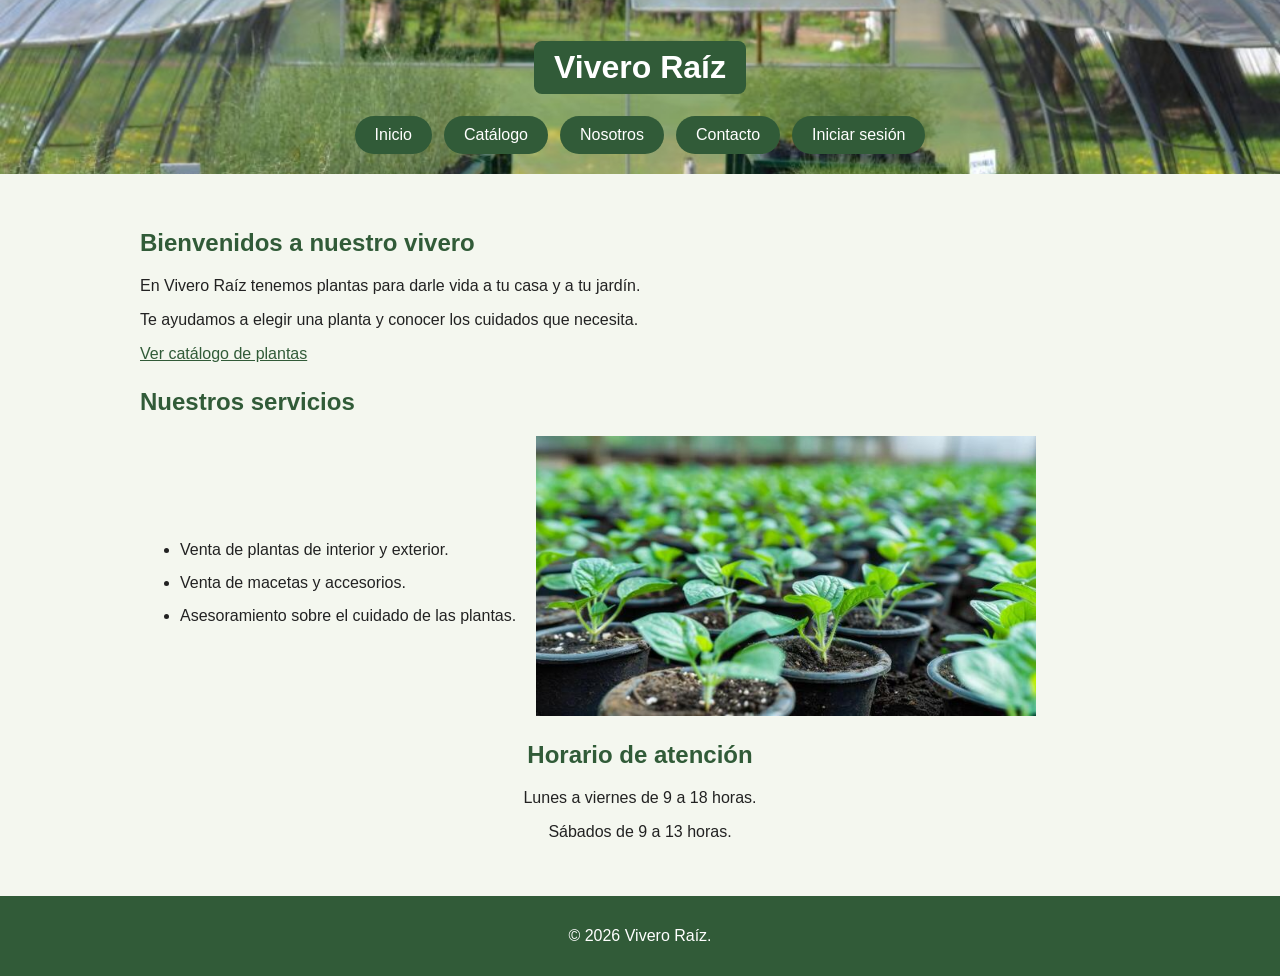
<file: index.html>
<!DOCTYPE html>
<html lang="es">
<head>
    <meta charset="UTF-8">
    <meta name="viewport" content="width=device-width, initial-scale=1.0">
    <title>Inicio - Vivero Raíz</title>
    <link rel="stylesheet" href="css/general.css">
    <link rel="stylesheet" href="css/index.css">
</head>
<body>
    <header>
        <h1>Vivero Raíz</h1>
        <nav>
            <ul>
                <li><a href="index.html">Inicio</a></li>
                <li><a href="catalogo.html">Catálogo</a></li>
                <li><a href="nosotros.html">Nosotros</a></li>
                <li><a href="contacto.html">Contacto</a></li>
                <li id="entrada"><a href="login.html">Iniciar sesión</a></li>
                <li id="listado" hidden><a href="listado.html">Gestión de plantas</a></li>
                <li id="salida" hidden><button type="button" id="cerrar">Cerrar sesión</button></li>
    
            </ul>
        </nav>

    </header>

    <main>
        <section>
            <h2>Bienvenidos a nuestro vivero</h2>
            <p>En Vivero Raíz tenemos plantas para darle vida
               a tu casa y a tu jardín.</p>
            <p>Te ayudamos a elegir una planta y conocer
               los cuidados que necesita.</p>
            <a href="catalogo.html">Ver catálogo de plantas</a>
        </section>

        <section>
            <h2>Nuestros servicios</h2>
            <div>
                <ul>
                    <li>Venta de plantas de interior y exterior.</li>
                    <li>Venta de macetas y accesorios.</li>
                    <li>Asesoramiento sobre el cuidado de las plantas.</li>
                </ul>
                <img src="img/viv chico.jpg" alt="Plantas del vivero">
            </div>

        </section>

        <section class="atencion">
            <h2>Horario de atención</h2>
            <p>Lunes a viernes de 9 a 18 horas.</p>
            <p>Sábados de 9 a 13 horas.</p>
        </section>
    </main>

    <footer>
        <p>&copy; 2026 Vivero Raíz.</p>
    </footer>
    <script src="js/sesion.js"></script>
</body>
</html>
</file>
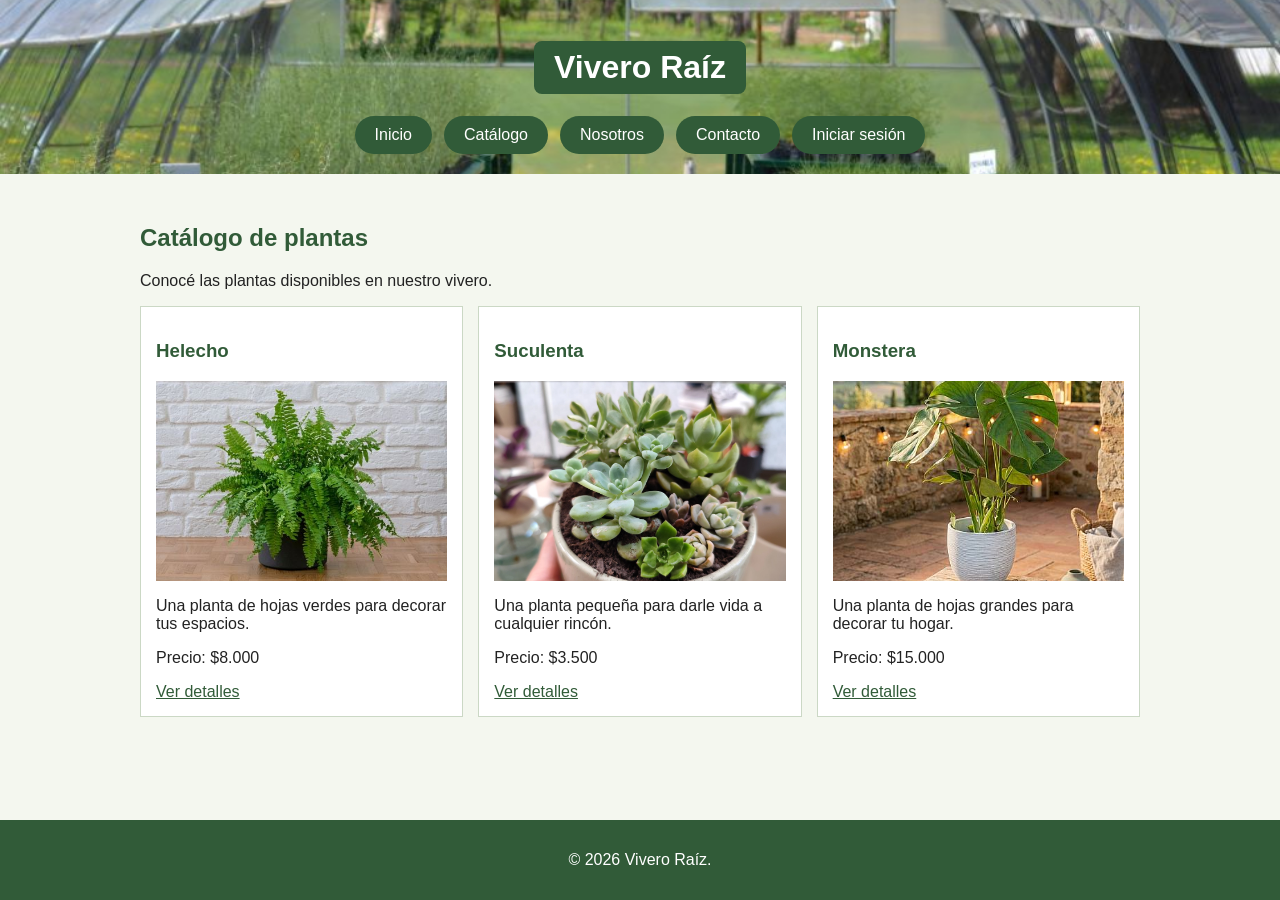
<file: catalogo.html>
<!DOCTYPE html>
<html lang="es">
<head>
    <meta charset="UTF-8">
    <meta name="viewport" content="width=device-width, initial-scale=1.0">
    <title>Catálogo - Vivero Raíz</title>
    <link rel="stylesheet" href="css/general.css">
    <link rel="stylesheet" href="css/catalogo.css">
</head>
<body>
    <header>
        <h1>Vivero Raíz</h1>
        <nav>
            <ul>
                <li><a href="index.html">Inicio</a></li>
                <li><a href="catalogo.html">Catálogo</a></li>
                <li><a href="nosotros.html">Nosotros</a></li>
                <li><a href="contacto.html">Contacto</a></li>
                <li id="entrada"><a href="login.html">Iniciar sesión</a></li>
                <li id="listado" hidden><a href="listado.html">Gestión de plantas</a></li>
                <li id="salida" hidden><button type="button" id="cerrar">Cerrar sesión</button></li>
            </ul>
        </nav>

    </header>

    <main>
        <h2>Catálogo de plantas</h2>
        <p>Conocé las plantas disponibles en nuestro vivero.</p>

        <section>
            <article class="tarjeta">
                <h3>Helecho</h3>
                <div><img src="img/Helecho.jpg" alt="Helecho"></div>
                <p>Una planta de hojas verdes para decorar tus espacios.</p>
                <p>Precio: $8.000</p>
                <a href="planta.html#helecho">Ver detalles</a>
            </article>

            <article class="tarjeta">
                <h3>Suculenta</h3>
                <div><img src="img/suculenta.webp" alt="Suculenta"></div>
                <p>Una planta pequeña para darle vida a cualquier rincón.</p>
                <p>Precio: $3.500</p>
                <a href="planta.html#suculenta">Ver detalles</a>
            </article>

            <article class="tarjeta">
                <h3>Monstera</h3>
                <div><img src="img/monstera.jpg" alt="Monstera"></div>
                <p>Una planta de hojas grandes para decorar tu hogar.</p>
                <p>Precio: $15.000</p>
                <a href="planta.html#monstera">Ver detalles</a>
            </article>
        </section>
    </main>

    <footer>
        <p>&copy; 2026 Vivero Raíz.</p>
    </footer>
    <script src="js/sesion.js"></script>
</body>
</html>
</file>
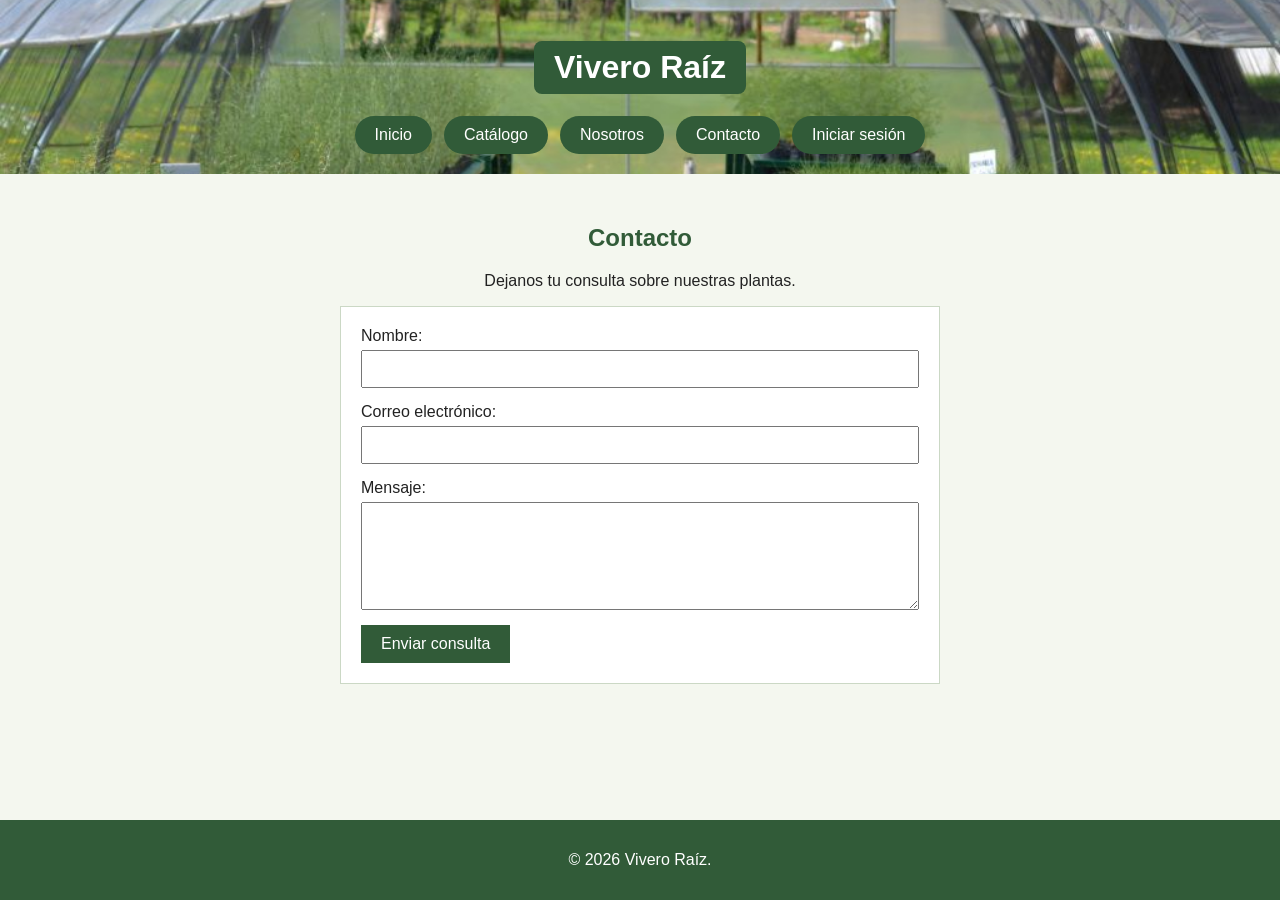
<file: contacto.html>
<!DOCTYPE html>
<html lang="es">
<head>
    <meta charset="UTF-8">
    <meta name="viewport" content="width=device-width, initial-scale=1.0">
    <title>Contacto - Vivero Raíz</title>
    <link rel="stylesheet" href="css/general.css">
    <link rel="stylesheet" href="css/contacto.css">
</head>
<body>
    <header>
        <h1>Vivero Raíz</h1>
        <nav>
            <ul>
                <li><a href="index.html">Inicio</a></li>
                <li><a href="catalogo.html">Catálogo</a></li>
                <li><a href="nosotros.html">Nosotros</a></li>
                <li><a href="contacto.html">Contacto</a></li>
                <li id="entrada"><a href="login.html">Iniciar sesión</a></li>
                <li id="listado" hidden><a href="listado.html">Gestión de plantas</a></li>
                <li id="salida" hidden><button type="button" id="cerrar">Cerrar sesión</button></li>
            </ul>
        </nav>

    </header>

    <main class="formulario">
        <h2>Contacto</h2>
        <p>Dejanos tu consulta sobre nuestras plantas.</p>

        <form>
            <div>
                <label>Nombre:
                <input type="text"></label>
            </div>

            <div>
                <label>Correo electrónico:
                <input type="email"></label>
            </div>

            <div>
                <label>Mensaje:
                <textarea
                          rows="5"></textarea></label>
            </div>

            <button type="button">Enviar consulta</button>

        </form>
    </main>

    <footer>
        <p>&copy; 2026 Vivero Raíz.</p>
    </footer>
    <script src="js/sesion.js"></script>

</body>
</html>
</file>
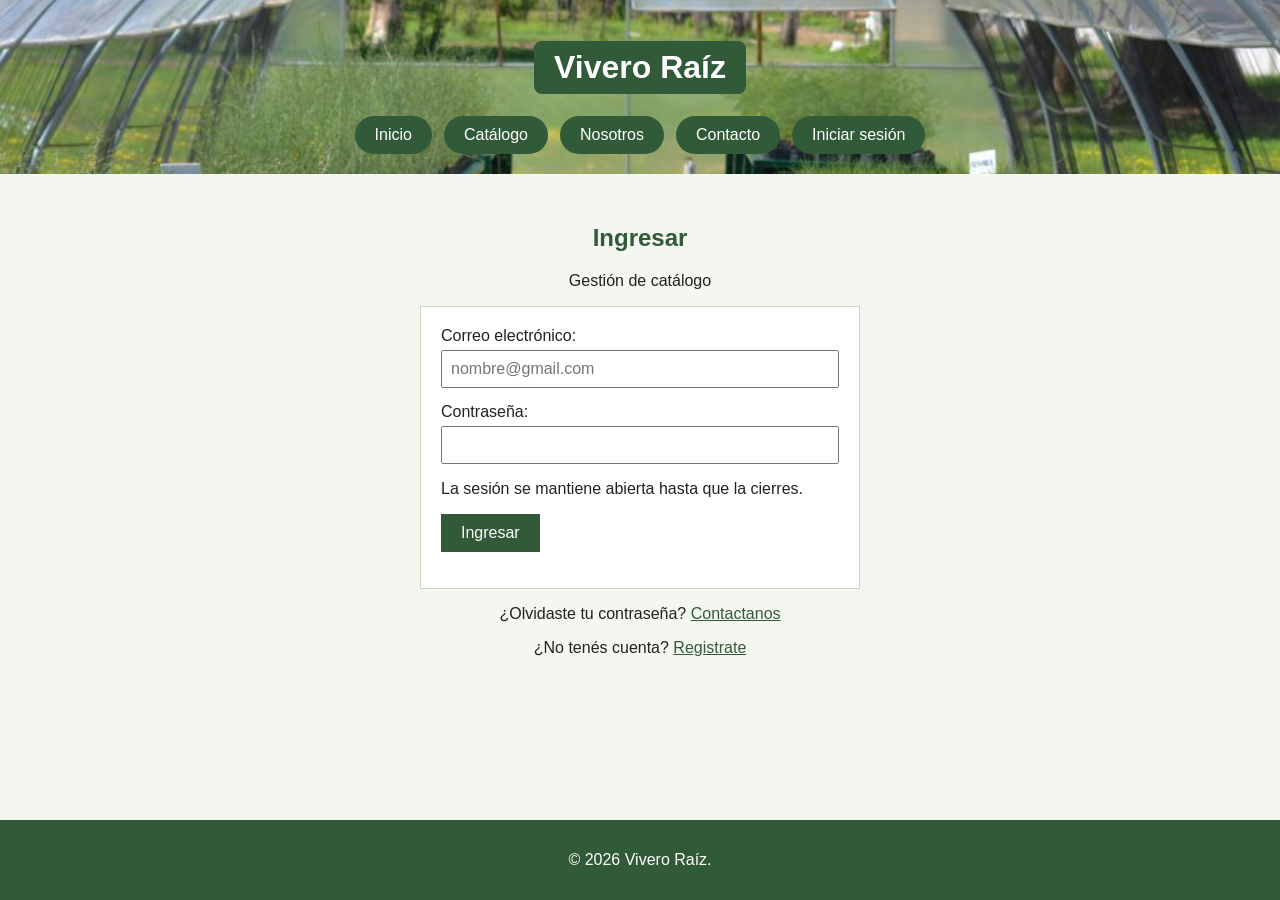
<file: formulario.html>
<!DOCTYPE html>
<html lang="es">
<head>
    <meta charset="UTF-8">
    <meta name="viewport" content="width=device-width, initial-scale=1.0">
    <title>Formulario de planta - Vivero Raíz</title>
    <link rel="stylesheet" href="css/general.css">
    <link rel="stylesheet" href="css/formulario.css">
</head>
<body class="gestion">
    <header>
        <h1>Vivero Raíz</h1>
        <nav>
            <ul>
                <li><a href="index.html">Inicio</a></li>
                <li><a href="catalogo.html">Catálogo</a></li>
                <li><a href="nosotros.html">Nosotros</a></li>
                <li><a href="contacto.html">Contacto</a></li>
                <li id="entrada"><a href="login.html">Iniciar sesión</a></li>
                <li id="listado" hidden><a href="listado.html">Gestión de plantas</a></li>
                <li id="salida" hidden><button type="button" id="cerrar">Cerrar sesión</button></li>
            </ul>
        </nav>

    </header>

    <main class="formulario">
        <h2>Agregar una planta</h2>
        <p>Completá los datos de la planta.</p>
        <p>Este formulario es una maqueta: todavía no guarda cambios.</p>

        <form>
            <div>
                <label>Nombre de la planta:
                <input type="text"></label>
            </div>

            <div>
                <label>Descripción:
                <textarea
                          rows="4"></textarea></label>
            </div>

            <div>
                <label>Precio:
                <input type="number"></label>
            </div>

            <div>
                <label>Categoría:
                <select>
                    <option value="">Seleccioná una categoría</option>
                    <option value="interior">Interior</option>
                    <option value="exterior">Exterior</option>
                    <option value="suculentas">Suculentas</option>
                </select></label>
            </div>

            <div>
                <label>Imagen de la planta:
                <input type="file"></label>
            </div>

            <div>
                <label>Cuidados:
                <textarea
                          rows="4"></textarea></label>
            </div>

            <button type="button">Guardar planta</button>

        </form>

        <p><a href="listado.html">Cancelar y volver al listado</a></p>
    </main>

    <footer>
        <p>&copy; 2026 Vivero Raíz.</p>
    </footer>
    <script src="js/sesion.js"></script>

</body>
</html>
</file>
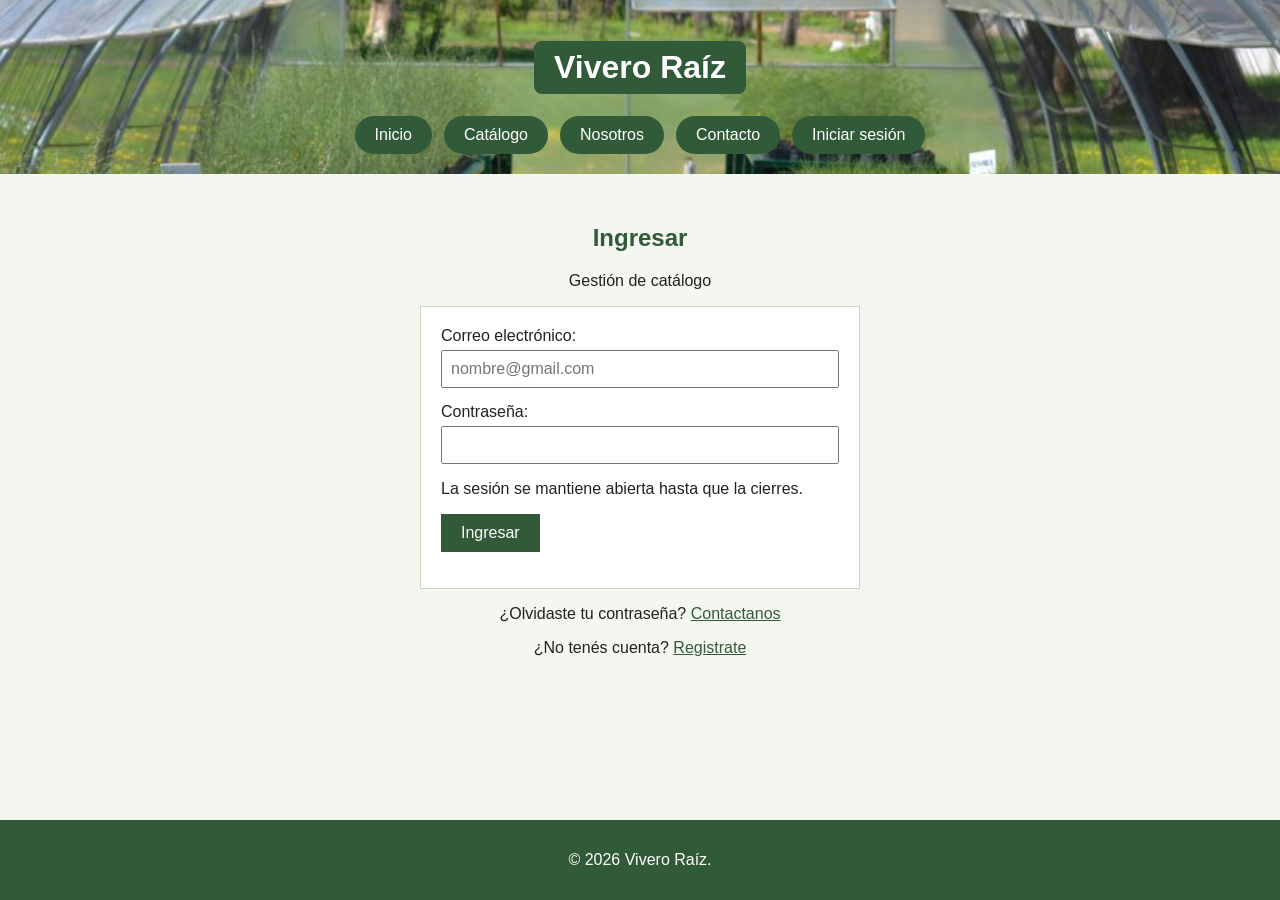
<file: listado.html>
<!DOCTYPE html>
<html lang="es">
<head>
    <meta charset="UTF-8">
    <meta name="viewport" content="width=device-width, initial-scale=1.0">
    <title>Listado - Vivero Raíz</title>
    <link rel="stylesheet" href="css/general.css">
    <link rel="stylesheet" href="css/listado.css">
</head>
<body class="gestion">
    <header>
        <h1>Vivero Raíz</h1>
        <nav>
            <ul>
                <li><a href="index.html">Inicio</a></li>
                <li><a href="catalogo.html">Catálogo</a></li>
                <li><a href="nosotros.html">Nosotros</a></li>
                <li><a href="contacto.html">Contacto</a></li>
                <li id="entrada"><a href="login.html">Iniciar sesión</a></li>
                <li id="listado" hidden><a href="listado.html">Gestión de plantas</a></li>
                <li id="salida" hidden><button type="button" id="cerrar">Cerrar sesión</button></li>
            </ul>
        </nav>

    </header>

    <main>
        <h2>Listado de plantas</h2>
        <p>Plantas disponibles en el vivero.</p>
        <table>
            <thead>
                <tr>
                    <th>Planta</th>
                    <th>Precio</th>
                    <th>Detalle</th>
                </tr>
            </thead>
            <tbody>
                <tr>
                    <td>Helecho</td>
                    <td>$8.000</td>
                    <td><a href="planta.html#helecho">Ver</a></td>
                </tr>
                <tr>
                    <td>Suculenta</td>
                    <td>$3.500</td>
                    <td><a href="planta.html#suculenta">Ver</a></td>
                </tr>
                <tr>
                    <td>Monstera</td>
                    <td>$15.000</td>
                    <td><a href="planta.html#monstera">Ver</a></td>
                </tr>
            </tbody>
        </table>
        <p><a href="formulario.html">Agregar planta (maqueta)</a></p>
    </main>

    <footer>
        <p>&copy; 2026 Vivero Raíz.</p>
    </footer>
    <script src="js/sesion.js"></script>
</body>
</html>
</file>
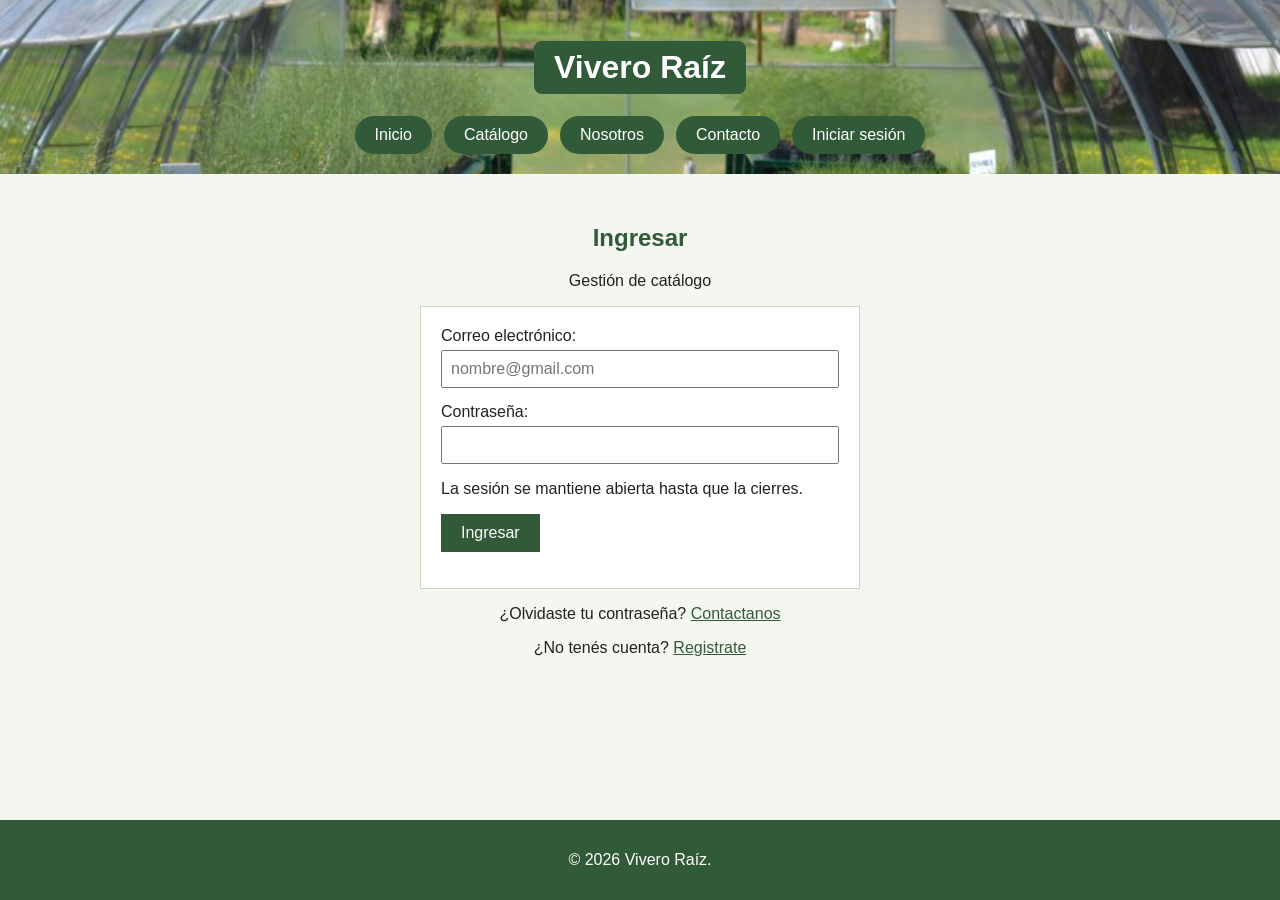
<file: login.html>
<!DOCTYPE html>
<html lang="es">
<head>
    <meta charset="UTF-8">
    <meta name="viewport" content="width=device-width, initial-scale=1.0">
    <title>Ingresar - Vivero Raíz</title>
    <link rel="stylesheet" href="css/general.css">
    <link rel="stylesheet" href="css/login.css">
</head>
<body>
    <header>
        <h1>Vivero Raíz</h1>
        <nav>
            <ul>
                <li><a href="index.html">Inicio</a></li>
                <li><a href="catalogo.html">Catálogo</a></li>
                <li><a href="nosotros.html">Nosotros</a></li>
                <li><a href="contacto.html">Contacto</a></li>
                <li id="entrada"><a href="login.html">Iniciar sesión</a></li>
                <li id="listado" hidden><a href="listado.html">Gestión de plantas</a></li>
                <li id="salida" hidden><button type="button" id="cerrar">Cerrar sesión</button></li>
            </ul>
        </nav>

    </header>

    <main class="formulario">
        <h2>Ingresar</h2>
        <p>Gestión de catálogo</p>

        <form id="login">
            <div>
                <label>Correo electrónico:
                <input type="text" id="email" name="email"
                       placeholder="nombre@gmail.com"></label>
            </div>

            <div>
                <label>Contraseña:
                <input type="password" id="password"
                       name="password"></label>
            </div>
            <p>La sesión se mantiene abierta hasta que la cierres.</p>

            <button type="submit">Ingresar</button>
            <p id="mensaje" role="alert"></p>
        </form>

        <p>
            ¿Olvidaste tu contraseña?
            <a href="contacto.html">Contactanos</a>
        </p>

        <p>
            ¿No tenés cuenta?
            <a href="registro.html">Registrate</a>
        </p>
    </main>

    <footer>
        <p>&copy; 2026 Vivero Raíz.</p>
    </footer>
    <script src="js/sesion.js"></script>
    <script src="js/login.js"></script>
</body>
</html>
</file>
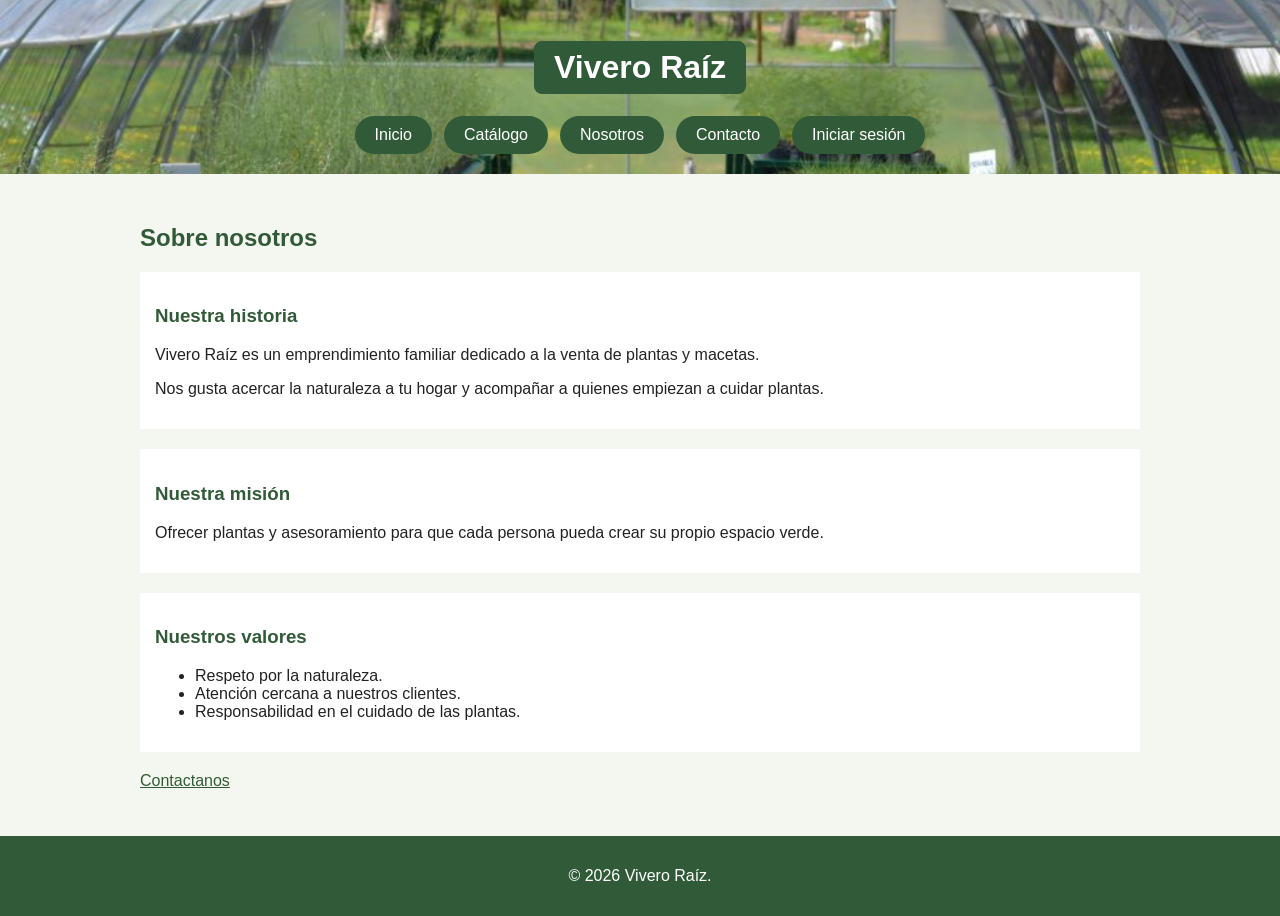
<file: nosotros.html>
<!DOCTYPE html>
<html lang="es">
<head>
    <meta charset="UTF-8">
    <meta name="viewport" content="width=device-width, initial-scale=1.0">
    <title>Nosotros - Vivero Raíz</title>
    <link rel="stylesheet" href="css/general.css">
    <link rel="stylesheet" href="css/nosotros.css">
</head>
<body>
    <header>
        <h1>Vivero Raíz</h1>
        <nav>
            <ul>
                <li><a href="index.html">Inicio</a></li>
                <li><a href="catalogo.html">Catálogo</a></li>
                <li><a href="nosotros.html">Nosotros</a></li>
                <li><a href="contacto.html">Contacto</a></li>
                <li id="entrada"><a href="login.html">Iniciar sesión</a></li>
                <li id="listado" hidden><a href="listado.html">Gestión de plantas</a></li>
                <li id="salida" hidden><button type="button" id="cerrar">Cerrar sesión</button></li>
            </ul>
        </nav>

    </header>

    <main>
        <h2>Sobre nosotros</h2>

        <section>
            <h3>Nuestra historia</h3>
            <p>Vivero Raíz es un emprendimiento familiar
               dedicado a la venta de plantas y macetas.</p>
            <p>Nos gusta acercar la naturaleza a tu hogar
               y acompañar a quienes empiezan a cuidar plantas.</p>
        </section>

        <section>
            <h3>Nuestra misión</h3>
            <p>Ofrecer plantas y asesoramiento para que
               cada persona pueda crear su propio espacio verde.</p>
        </section>

        <section>
            <h3>Nuestros valores</h3>
            <ul>
                <li>Respeto por la naturaleza.</li>
                <li>Atención cercana a nuestros clientes.</li>
                <li>Responsabilidad en el cuidado de las plantas.</li>
            </ul>
        </section>

        <p><a href="contacto.html">Contactanos</a></p>
    </main>

    <footer>
        <p>&copy; 2026 Vivero Raíz.</p>
    </footer>
    <script src="js/sesion.js"></script>
</body>
</html>
</file>
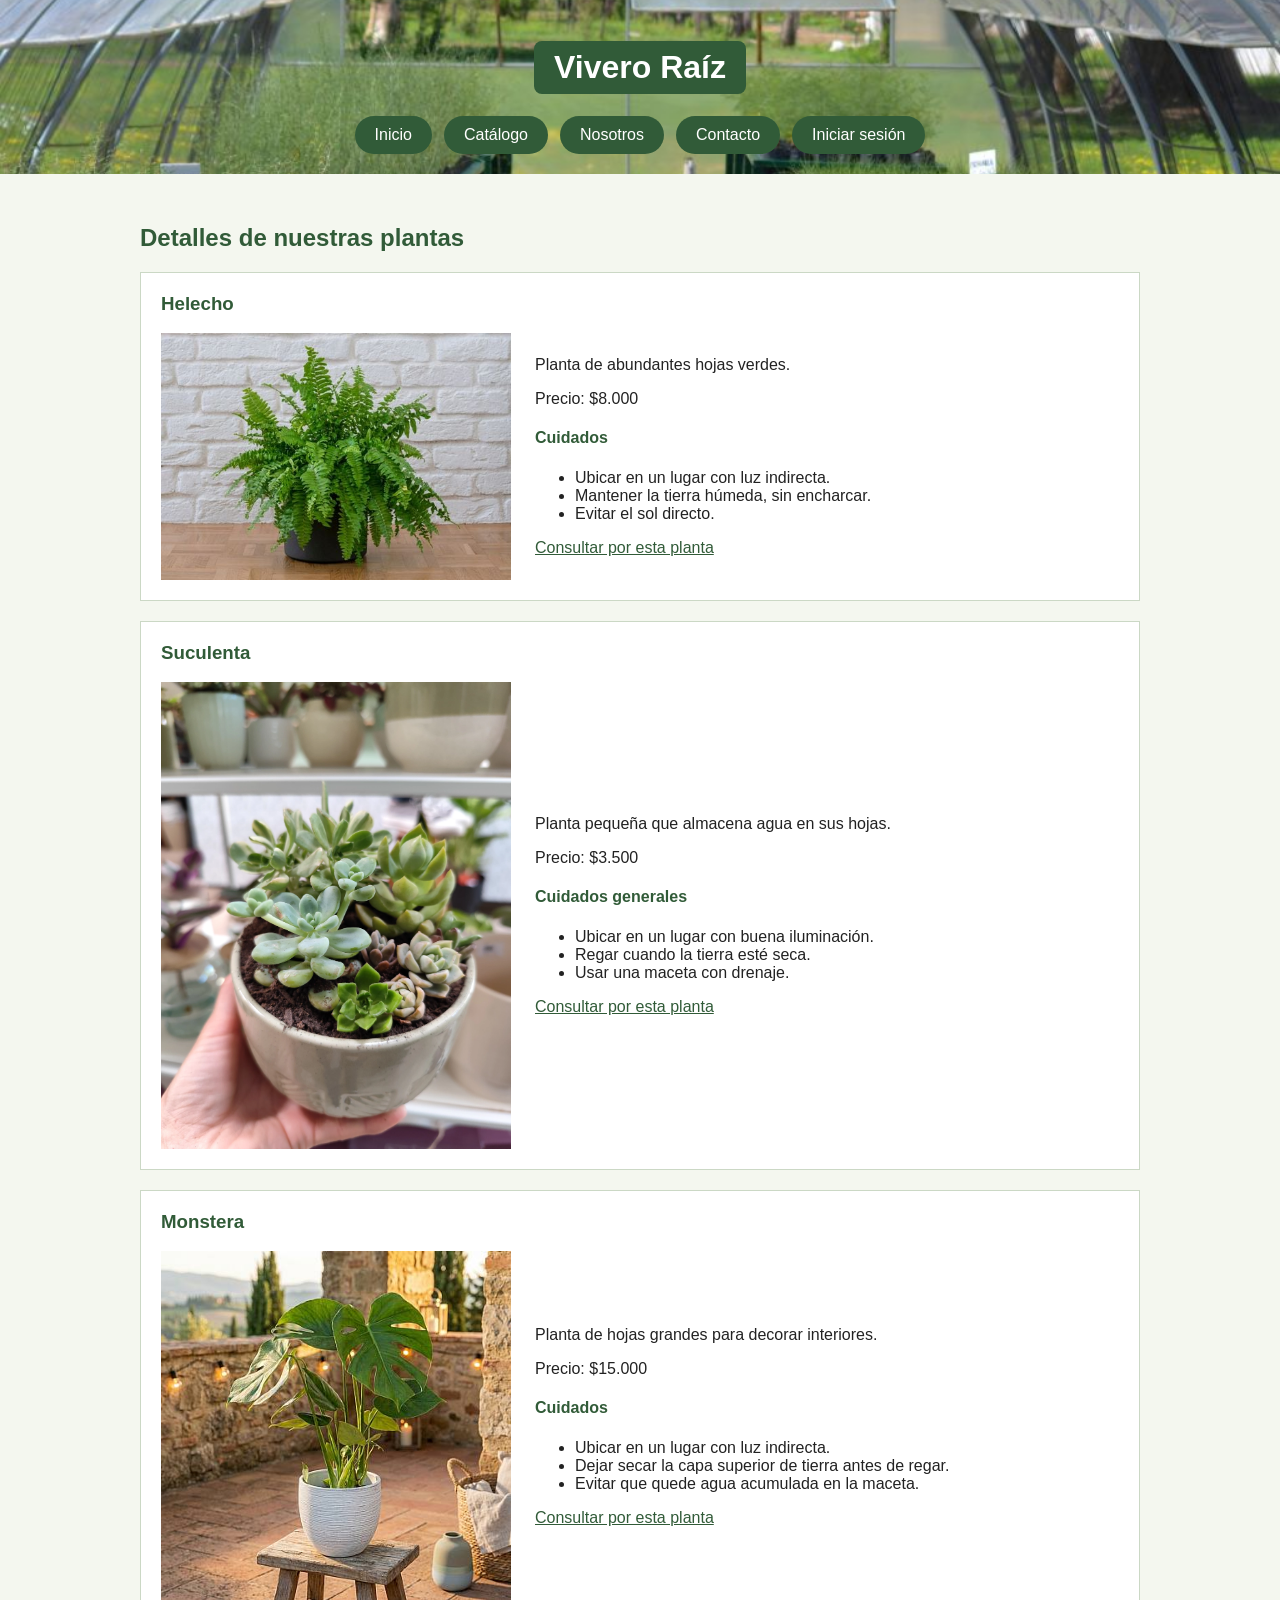
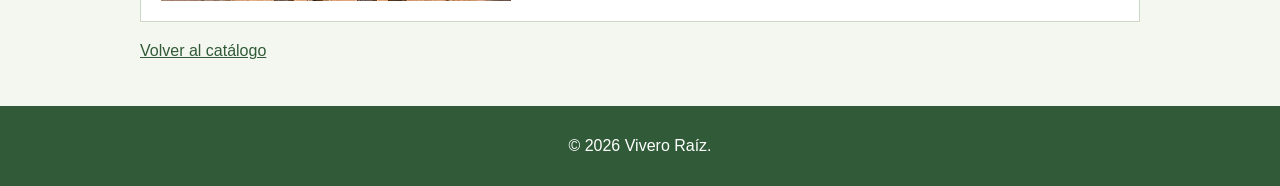
<file: planta.html>
<!DOCTYPE html>
<html lang="es">
<head>
    <meta charset="UTF-8">
    <meta name="viewport" content="width=device-width, initial-scale=1.0">
    <title>Plantas - Vivero Raíz</title>
    <link rel="stylesheet" href="css/general.css">
    <link rel="stylesheet" href="css/planta.css">
</head>
<body>
    <header>
        <h1>Vivero Raíz</h1>
        <nav>
            <ul>
                <li><a href="index.html">Inicio</a></li>
                <li><a href="catalogo.html">Catálogo</a></li>
                <li><a href="nosotros.html">Nosotros</a></li>
                <li><a href="contacto.html">Contacto</a></li>
                <li id="entrada"><a href="login.html">Iniciar sesión</a></li>
                <li id="listado" hidden><a href="listado.html">Gestión de plantas</a></li>
                <li id="salida" hidden><button type="button" id="cerrar">Cerrar sesión</button></li>
            </ul>
        </nav>

    </header>

    <main>
        <h2>Detalles de nuestras plantas</h2>

        <article id="helecho" class="tarjeta">
            <h3>Helecho</h3>
            <div class="detalle">
                <img src="img/Helecho.jpg" alt="Helecho">
                <div class="descripcion">
                    <p>Planta de abundantes hojas verdes.</p>
            <p>Precio: $8.000</p>
            <h4>Cuidados</h4>
            <ul>
                <li>Ubicar en un lugar con luz indirecta.</li>
                <li>Mantener la tierra húmeda, sin encharcar.</li>
                <li>Evitar el sol directo.</li>
            </ul>
            <a href="contacto.html">Consultar por esta planta</a>
                </div>
            </div>
        </article>

        <article id="suculenta" class="tarjeta">
            <h3>Suculenta</h3>
            <div class="detalle">
                <img src="img/suculenta.webp" alt="Suculenta">
                <div class="descripcion">
                    <p>Planta pequeña que almacena agua en sus hojas.</p>
            <p>Precio: $3.500</p>
            <h4>Cuidados generales</h4>
            <ul>
                <li>Ubicar en un lugar con buena iluminación.</li>
                <li>Regar cuando la tierra esté seca.</li>
                <li>Usar una maceta con drenaje.</li>
            </ul>
            <a href="contacto.html">Consultar por esta planta</a>
                </div>
            </div>
        </article>

        <article id="monstera" class="tarjeta">
            <h3>Monstera</h3>
            <div class="detalle">
                <img src="img/monstera.jpg" alt="Monstera">
                <div class="descripcion">
                    <p>Planta de hojas grandes para decorar interiores.</p>
            <p>Precio: $15.000</p>
            <h4>Cuidados</h4>
            <ul>
                <li>Ubicar en un lugar con luz indirecta.</li>
                <li>Dejar secar la capa superior de tierra antes de regar.</li>
                <li>Evitar que quede agua acumulada en la maceta.</li>
            </ul>
            <a href="contacto.html">Consultar por esta planta</a>
                </div>
            </div>
        </article>

        <p><a href="catalogo.html">Volver al catálogo</a></p>
    </main>

    <footer>
        <p>&copy; 2026 Vivero Raíz.</p>
    </footer>
    <script src="js/sesion.js"></script>
</body>
</html>
</file>
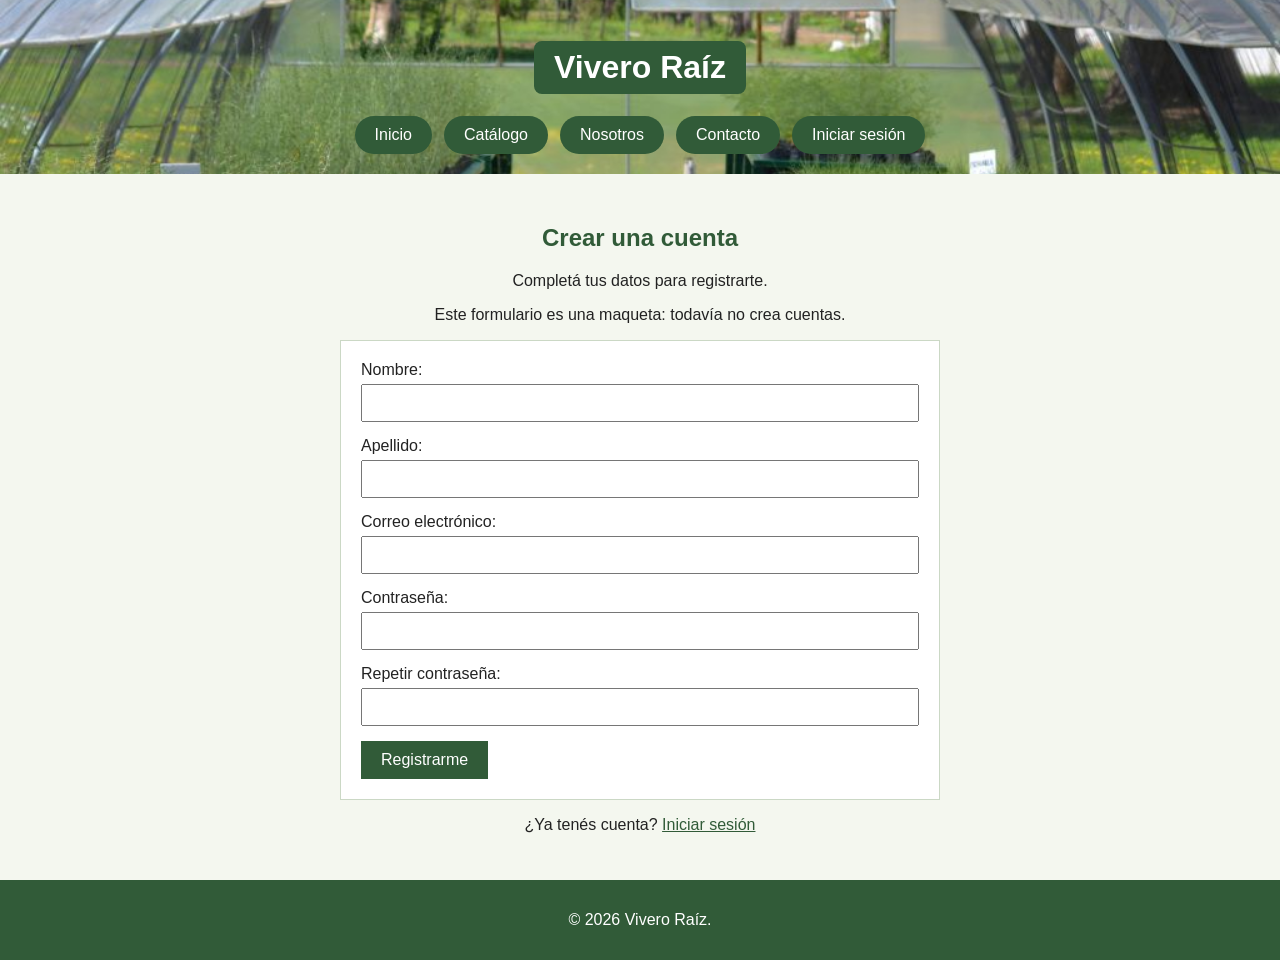
<file: registro.html>
<!DOCTYPE html>
<html lang="es">
<head>
    <meta charset="UTF-8">
    <meta name="viewport" content="width=device-width, initial-scale=1.0">
    <title>Registro - Vivero Raíz</title>
    <link rel="stylesheet" href="css/general.css">
    <link rel="stylesheet" href="css/registro.css">
</head>
<body>
    <header>
        <h1>Vivero Raíz</h1>
        <nav>
            <ul>
                <li><a href="index.html">Inicio</a></li>
                <li><a href="catalogo.html">Catálogo</a></li>
                <li><a href="nosotros.html">Nosotros</a></li>
                <li><a href="contacto.html">Contacto</a></li>
                <li id="entrada"><a href="login.html">Iniciar sesión</a></li>
                <li id="listado" hidden><a href="listado.html">Gestión de plantas</a></li>
                <li id="salida" hidden><button type="button" id="cerrar">Cerrar sesión</button></li>
            </ul>
        </nav>

    </header>

    <main class="formulario">
        <h2>Crear una cuenta</h2>
        <p>Completá tus datos para registrarte.</p>
        <p>Este formulario es una maqueta: todavía no crea cuentas.</p>

        <form>
            <div>
                <label>Nombre:
                <input type="text"></label>
            </div>

            <div>
                <label>Apellido:
                <input type="text"></label>
            </div>

            <div>
                <label>Correo electrónico:
                <input type="email"></label>
            </div>

            <div>
                <label>Contraseña:
                <input type="password"></label>
            </div>

            <div>
                <label>Repetir contraseña:
                <input type="password"></label>
            </div>

            <button type="button">Registrarme</button>

        </form>

        <p>
            ¿Ya tenés cuenta?
            <a href="login.html">Iniciar sesión</a>
        </p>
    </main>

    <footer>
        <p>&copy; 2026 Vivero Raíz.</p>
    </footer>
    <script src="js/sesion.js"></script>

</body>
</html>
</file>
<file: css/general.css>
* {
    box-sizing: border-box;
}
body {
    margin: 0;
    font-family: Arial, sans-serif;
    background-color: #f4f7ef;
    color: #222;
    display: flex;
    flex-direction: column;
    min-height: 100vh;
}
header {
    background-color: #315b38;
    color: white;
    padding: 20px;
    text-align: center;
    background-image: url('../img/vivero.jpg');
    background-position: center;
    background-size: cover;
}
header h1 {
    background-color: #315b38;
    display: inline-block;
    padding: 8px 20px;
    border-radius: 8px;
}
nav ul {
    list-style: none;
    display: flex;
    flex-wrap: wrap;
    justify-content: center;
    gap: 12px;
    padding: 0;
    margin: 0;
}
nav a, nav button {
    display: block;
    color: white;
    background-color: #315b38;
    text-decoration: none;
    padding: 10px 20px;
    border-radius: 50px;
    font: inherit;
    border: 0;
    cursor: pointer;
}
nav a:hover, nav button:hover {
    text-decoration: underline;
}
main {
    width: 90%;
    max-width: 1000px;
    margin: 30px auto;
    flex: 1;
}
h2, h3, h4, main a {
    color: #315b38;
}
img {
    max-width: 100%;
    height: auto;
}
footer {
    background-color: #315b38;
    color: white;
    padding: 15px;
    text-align: center;
}
[hidden] {
    display: none !important;
}
.formulario {
    max-width: 600px;
}
.formulario h2, .formulario > p {
    text-align: center;
}
@media (max-width: 768px) {
    header {
        padding: 12px;
    }
    header h1 {
        font-size: 28px;
    }
    nav ul {
        gap: 8px;
    }
    nav a, nav button {
        padding: 9px 14px;
    }
    main {
        margin: 20px auto;
    }
}
@media (max-width: 500px) {
    header h1 {
        font-size: 24px;
    }
    nav li {
        flex: 1 1 42%;
    }
    nav a, nav button {
        width: 100%;
        font-size: 14px;
    }
    main {
        width: 92%;
    }
    h2 {
        font-size: 22px;
    }
}
</file>
<file: css/index.css>
section {
    margin: 25px 0;
}
section div {
    display: flex;
    align-items: center;
    gap: 20px;
}
section img {
    width: 50%;
}
.atencion {
    text-align: center;
}
main li {
    padding-top: 15px;
}
@media (max-width: 600px) {
    section div {
        flex-direction: column;
    }
    section img {
        width: 100%;
    }
}
</file>
<file: css/catalogo.css>
.tarjeta {
    background-color: white;
    border: 1px solid #cbd8c5;
    padding: 15px;
    margin-bottom: 20px;
}
.tarjeta img {
    width: 100%;
    max-width: 350px;
}
@media (max-width: 600px) {
    .tarjeta {
        padding: 10px;
    }
    .tarjeta img {
        max-width: 100%;
    }
}
main section {
    display: flex;
    flex-wrap: wrap;
    gap: 15px;
}
.tarjeta {
    flex: 1 1 240px;
    min-width: 0;
}
.tarjeta img {
    height: 200px;
    object-fit: cover;
}
@media (max-width: 600px) {
    main section {
        flex-direction: column;
    }
    .tarjeta {
        flex: auto;
    }
    .tarjeta img {
        height: auto;
    }
}
.tarjeta img {
    display: block;
    margin: auto;
}
</file>
<file: css/contacto.css>
form {
    background-color: white;
    padding: 20px;
    width: 100%;
    max-width: 100%;
    border: 1px solid #cbd8c5;
}
form div {
    margin-bottom: 15px;
}
label {
    display: block;
    margin-bottom: 5px;
}
input, textarea, select {
    width: 100%;
    padding: 8px;
    font: inherit;
    display: block;
    margin-top: 5px;
}
textarea {
    resize: vertical;
}
form button {
    background-color: #315b38;
    color: white;
    padding: 10px 20px;
    border: 0;
    cursor: pointer;
    font: inherit;
}
@media (max-width: 500px) {
    form {
        padding: 12px;
    }
    form button {
        width: 100%;
    }
}
</file>
<file: css/formulario.css>
form {
    background-color: white;
    padding: 20px;
    width: 100%;
    max-width: 100%;
    border: 1px solid #cbd8c5;
}
form div {
    margin-bottom: 15px;
}
label {
    display: block;
    margin-bottom: 5px;
}
input, textarea, select {
    width: 100%;
    padding: 8px;
    font: inherit;
    display: block;
    margin-top: 5px;
}
textarea {
    resize: vertical;
}
form button {
    background-color: #315b38;
    color: white;
    padding: 10px 20px;
    border: 0;
    cursor: pointer;
    font: inherit;
}
@media (max-width: 500px) {
    form {
        padding: 12px;
    }
    form button {
        width: 100%;
    }
}
</file>
<file: css/listado.css>
table {
    width: 100%;
    border-collapse: collapse;
    background-color: white;
}
th, td {
    border: 1px solid #cbd8c5;
    padding: 12px;
    text-align: left;
}
th {
    background-color: #315b38;
    color: white;
}
@media (max-width: 500px) {
    th, td {
        padding: 6px;
        font-size: 14px;
    }
}
</file>
<file: css/login.css>
form {
    background-color: white;
    padding: 20px;
    width: 100%;
    max-width: 100%;
    border: 1px solid #cbd8c5;
}
form div {
    margin-bottom: 15px;
}
label {
    display: block;
    margin-bottom: 5px;
}
input, textarea, select {
    width: 100%;
    padding: 8px;
    font: inherit;
    display: block;
    margin-top: 5px;
}
textarea {
    resize: vertical;
}
form button {
    background-color: #315b38;
    color: white;
    padding: 10px 20px;
    border: 0;
    cursor: pointer;
    font: inherit;
}
@media (max-width: 500px) {
    form {
        padding: 12px;
    }
    form button {
        width: 100%;
    }
}
#mensaje {
    color: #a02020;
}
.formulario {
    max-width: 440px;
}
</file>
<file: css/nosotros.css>
section {
    background-color: white;
    padding: 15px;
    margin-bottom: 20px;
}
@media (max-width: 500px) {
    section {
        padding: 10px;
    }
}
</file>
<file: css/planta.css>
.tarjeta {
    background-color: white;
    border: 1px solid #cbd8c5;
    padding: 20px;
    margin-bottom: 20px;
}
.tarjeta h3 {
    margin-top: 0;
}
.detalle {
    display: flex;
    align-items: center;
    gap: 24px;
}
.detalle img {
    width: 40%;
    max-width: 350px;
    height: auto;
}
.descripcion {
    flex: 1;
    min-width: 0;
}
.descripcion p:first-child {
    margin-top: 0;
}
@media (max-width: 768px) {
    .detalle {
        flex-direction: column;
        align-items: stretch;
        gap: 15px;
    }
    .detalle img {
        width: 100%;
        max-width: 350px;
        align-self: center;
    }
    .tarjeta {
        padding: 15px;
    }
}
</file>
<file: css/registro.css>
form {
    background-color: white;
    padding: 20px;
    width: 100%;
    max-width: 100%;
    border: 1px solid #cbd8c5;
}
form div {
    margin-bottom: 15px;
}
label {
    display: block;
    margin-bottom: 5px;
}
input, textarea, select {
    width: 100%;
    padding: 8px;
    font: inherit;
    display: block;
    margin-top: 5px;
}
textarea {
    resize: vertical;
}
form button {
    background-color: #315b38;
    color: white;
    padding: 10px 20px;
    border: 0;
    cursor: pointer;
    font: inherit;
}
@media (max-width: 500px) {
    form {
        padding: 12px;
    }
    form button {
        width: 100%;
    }
}
</file>
